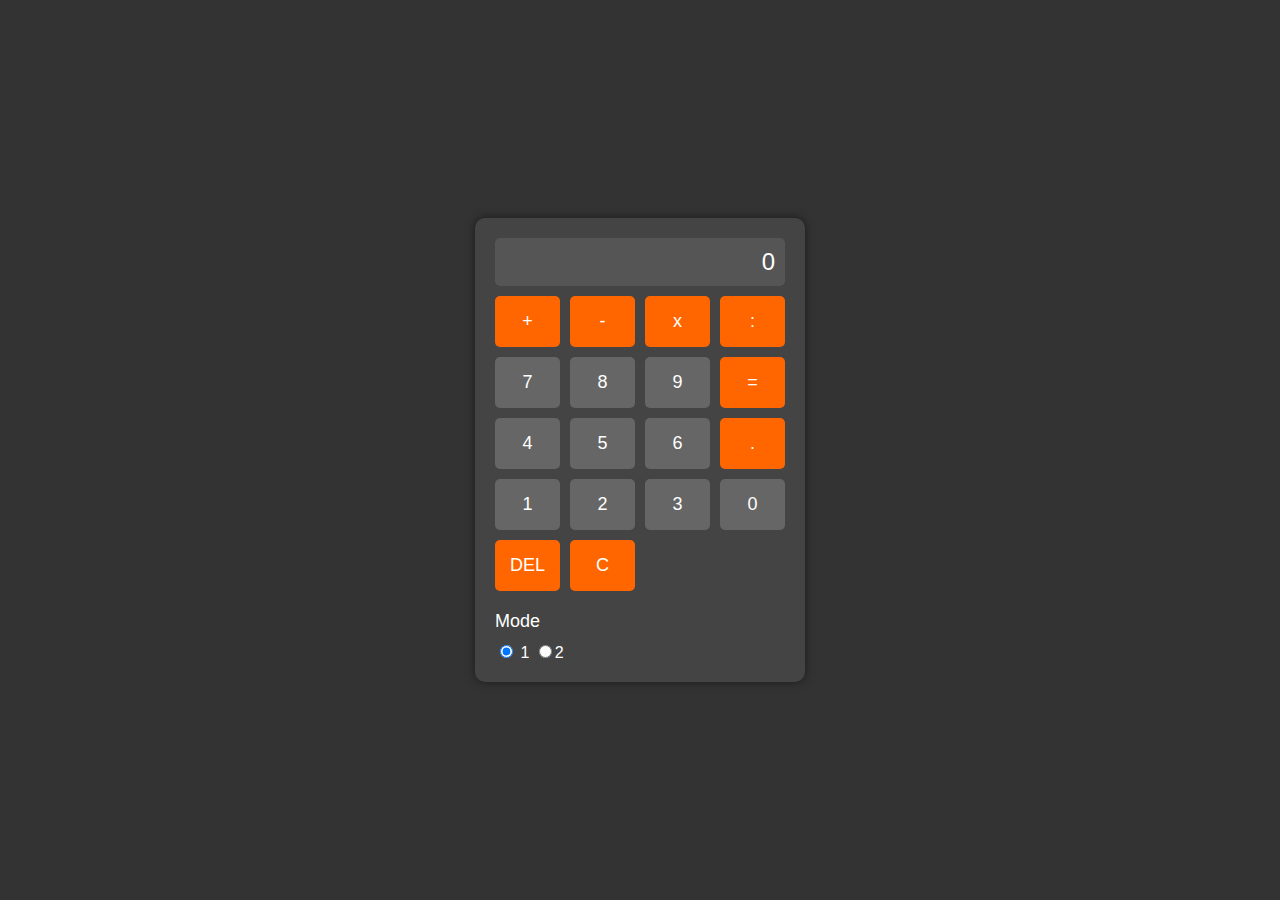
<file: index.html>
<!DOCTYPE html>
<html lang="en">
<head>
    <meta charset="UTF-8">
    <meta name="viewport" content="width=device-width, initial-scale=1.0">
    <link rel="stylesheet" href="style.css">
    <title>Intan nyebelin</title>
</head>
<body>
    <div class="calculator">
        <div class="display">
            <div class="output">0</div>
        </div>
        <div class="buttons">
            <button class="operator" onclick="appendOperator('+')">+</button>
            <button class="operator" onclick="appendOperator('-')">-</button>
            <button class="operator" onclick="appendOperator('*')">x</button>
            <button class="operator" onclick="appendOperator('/')">:</button>
            <button class="number" onclick="appendNumber('7')">7</button>
            <button class="number" onclick="appendNumber('8')">8</button>
            <button class="number" onclick="appendNumber('9')">9</button>
            <button class="operator" onclick="calculate()">=</button>
            <button class="number" onclick="appendNumber('4')">4</button>
            <button class="number" onclick="appendNumber('5')">5</button>
            <button class="number" onclick="appendNumber('6')">6</button>
            <button class="operator" onclick="appendNumber('.')">.</button>
            <button class="number" onclick="appendNumber('1')">1</button>
            <button class="number" onclick="appendNumber('2')">2</button>
            <button class="number" onclick="appendNumber('3')">3</button>
            <button class="number" onclick="appendNumber('0')">0</button>
            <button class="operator" onclick="deleteLast()">DEL</button>
            <button class="clear" onclick="clearDisplay()">C</button>
        </div>

        <!-- Modal -->
        <div id="myModal" class="modal">
            <div class="modal-content">
                <span class="close">&times;</span>
                <p>sebelumnya aku mau bilang makasi tan hehe, mungkin selama ini aku belum bisa bikin kamu nyaman sepenuhnya kaya apa yang kamu pengen masi sering bikin kesel sering ngeributin hal hal yang ga penting mungkin ya wkwk maaf kalo buat nyampeinnya agak aneh gini, kalo kamu mau marah marah aja ke aku tapi jangan ngilang wkwk kalo gasuka apa bilang aja kalo sebel bilang aja kalo aku harus gimana juga bilang aja pokoknya ada aku disini, maafin juga kalo aku gasuka kalo kamu masi hubungan sama masalalumu hehe. sering sering buat telponan yaa walopun bentar sengganya bisa ngeplongin pikiran ga si wkwk kalo di aku ya gatau kalo dikamu ditunggu buat bisa vidcallan kita ditunggu juga dibales love u nya wkwk semangat buat kita yang sama sama lagi di semester tua semoga bisa sama sama support satu sama lain ya, semangat sayang makasii makasiii <3</p>
            </div>
        </div>
  
        <div class="theme-switch">
            <div class="theme-label">Mode</div>
            <div class="radio-buttons">
                <label>
                    <input type="radio" name="theme" value="dark" onclick="toggleTheme('dark')" checked> 1
                </label>
                <label>
                    <input type="radio" name="theme" value="light" onclick="toggleTheme('light')">2
                </label>
            </div>
        </div>

    <script src="script.js"></script>
</body>
</html>
</file>
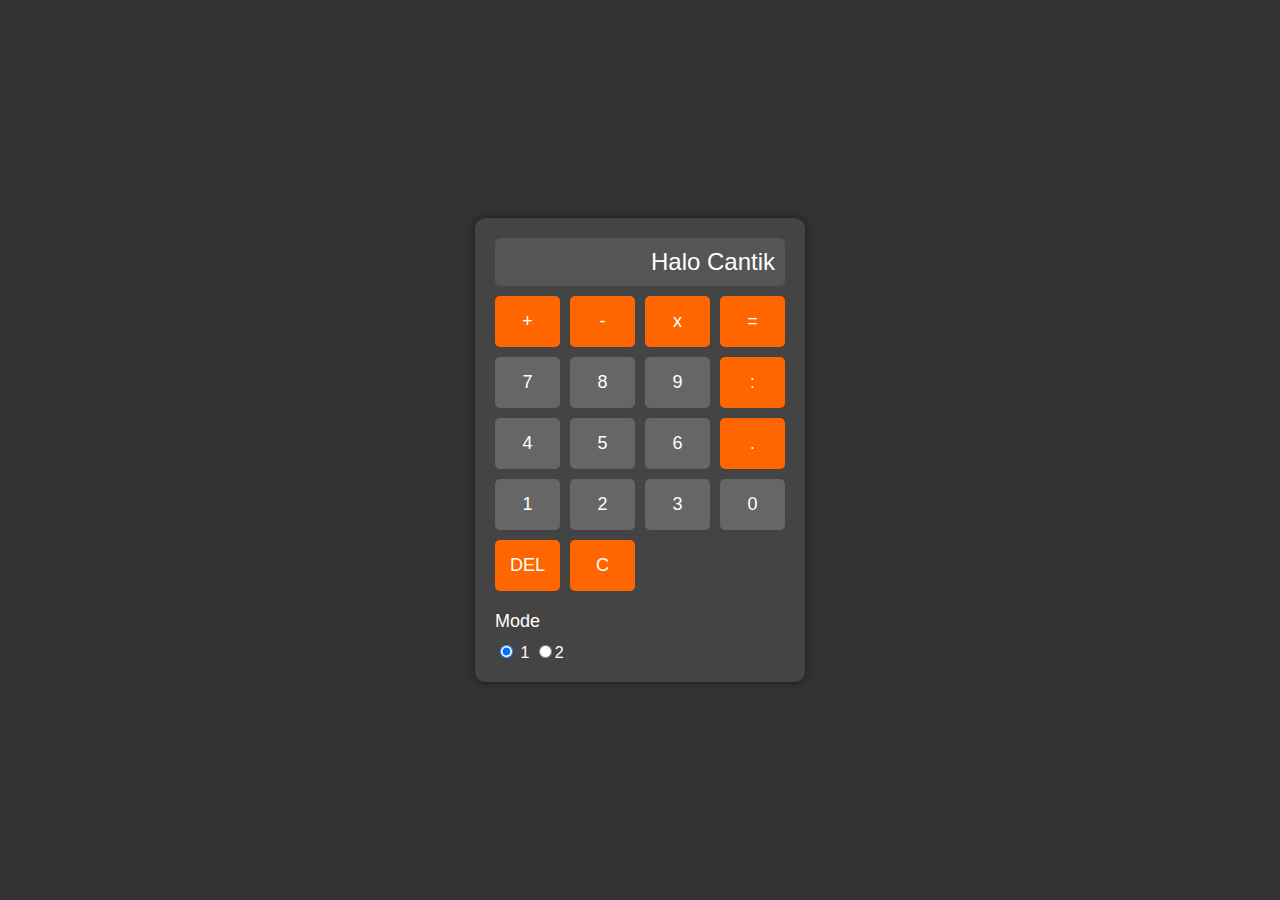
<file: page.html>
<!DOCTYPE html>
<html lang="en">
<head>
    <meta charset="UTF-8">
    <meta name="viewport" content="width=device-width, initial-scale=1.0">
    <link rel="stylesheet" href="style.css">
    <title>Intan nyebelin</title>
</head>
<body>
    <div class="calculator">
        <div class="display">
            <div class="output">Halo Cantik</div>
        </div>
        <div class="buttons">
            <button class="operator" onclick="appendOperator('+')">+</button>
            <button class="operator" onclick="appendOperator('-')">-</button>
            <button class="operator" onclick="appendOperator('*')">x</button>
            <button class="operator" onclick="calculate()">=</button>
            <button class="number" onclick="appendNumber('7')">7</button>
            <button class="number" onclick="appendNumber('8')">8</button>
            <button class="number" onclick="appendNumber('9')">9</button>
            <button class="operator" onclick="appendOperator('/')">:</button>
            <button class="number" onclick="appendNumber('4')">4</button>
            <button class="number" onclick="appendNumber('5')">5</button>
            <button class="number" onclick="appendNumber('6')">6</button>
            <button class="operator" onclick="appendNumber('.')">.</button>
            <button class="number" onclick="appendNumber('1')">1</button>
            <button class="number" onclick="appendNumber('2')">2</button>
            <button class="number" onclick="appendNumber('3')">3</button>
            <button class="number" onclick="appendNumber('0')">0</button>
            <button class="operator" onclick="deleteLast()">DEL</button>
            <button class="clear" onclick="clearDisplay()">C</button>
            
        </div>
        <div class="theme-switch">
            <div class="theme-label">Mode</div>
            <div class="radio-buttons">
                <label>
                    <input type="radio" name="theme" value="dark" onclick="toggleTheme('dark')" checked> 1
                </label>
                <label>
                    <input type="radio" name="theme" value="light" onclick="toggleTheme('light')">2
                </label>
            </div>
        </div>

    <script src="script.js"></script>
</body>
</html>
</file>
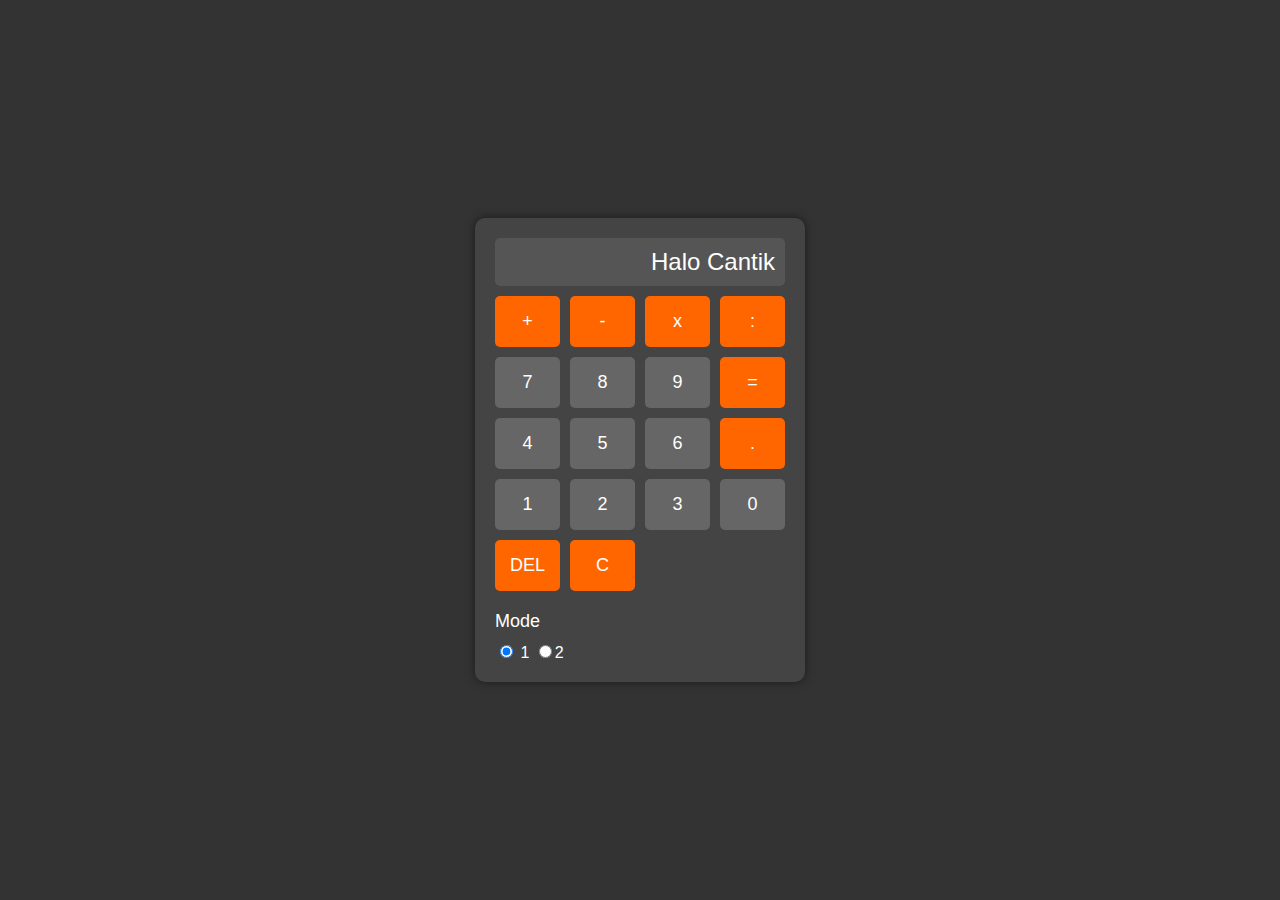
<file: syarifah.html>
<!DOCTYPE html>
<html lang="en">
<head>
    <meta charset="UTF-8">
    <meta name="viewport" content="width=device-width, initial-scale=1.0">
    <link rel="stylesheet" href="style.css">
    <title>Intan nyebelin</title>
</head>
<body>
    <div class="calculator">
        <div class="display">
            <div class="output">Halo Cantik</div>
        </div>
        <div class="buttons">
            <button class="operator" onclick="appendOperator('+')">+</button>
            <button class="operator" onclick="appendOperator('-')">-</button>
            <button class="operator" onclick="appendOperator('*')">x</button>
            <button class="operator" onclick="appendOperator('/')">:</button>
            <button class="number" onclick="appendNumber('7')">7</button>
            <button class="number" onclick="appendNumber('8')">8</button>
            <button class="number" onclick="appendNumber('9')">9</button>
            <button class="operator" onclick="calculate()">=</button>
            <button class="number" onclick="appendNumber('4')">4</button>
            <button class="number" onclick="appendNumber('5')">5</button>
            <button class="number" onclick="appendNumber('6')">6</button>
            <button class="operator" onclick="appendNumber('.')">.</button>
            <button class="number" onclick="appendNumber('1')">1</button>
            <button class="number" onclick="appendNumber('2')">2</button>
            <button class="number" onclick="appendNumber('3')">3</button>
            <button class="number" onclick="appendNumber('0')">0</button>
            <button class="operator" onclick="deleteLast()">DEL</button>
            <button class="clear" onclick="clearDisplay()">C</button>
            
        </div>
        <div class="theme-switch">
            <div class="theme-label">Mode</div>
            <div class="radio-buttons">
                <label>
                    <input type="radio" name="theme" value="dark" onclick="toggleTheme('dark')" checked> 1
                </label>
                <label>
                    <input type="radio" name="theme" value="light" onclick="toggleTheme('light')">2
                </label>
            </div>
        </div>

    <script src="script.js"></script>
</body>
</html>
</file>
<file: style.css>
body {
    background-color: #333;
    color: #fff;
    font-family: sans-serif;
    display: flex;
    justify-content: center;
    align-items: center;
    min-height: 100vh;
    margin: 0;
}

.calculator {
    background-color: #444;
    padding: 20px;
    border-radius: 10px;
    box-shadow: 0 0 10px rgba(0, 0, 0, 0.5);
}

.display {
    background-color: #555;
    padding: 10px;
    border-radius: 5px;
    font-size: 24px;
    text-align: right;
    margin-bottom: 10px;
}

.buttons {
    display: grid;
    grid-template-columns: repeat(4, 1fr);
    grid-gap: 10px;
}

button {
    background-color: #666;
    color: #fff;
    border: none;
    padding: 15px;
    border-radius: 5px;
    font-size: 18px;
    cursor: pointer;
}

button:hover {
    background-color: #777;
}

.operator {
    background-color: #ff6600;
}

.clear {
    background-color: #ff6600;
}

.equals {
    background-color: #ff6600;
    grid-column: span 2;
}

.reset {
    background-color: #ff6600;
}

.theme-switch {
    margin-top: 20px;
}

.theme-label {
    font-size: 18px;
    margin-bottom: 10px;
}

.switch {
    position: relative;
    display: inline-block;
    width: 60px;
    height: 34px;
}

.switch input {
    opacity: 0;
    width: 0;
    height: 0;
}

.slider {
    position: absolute;
    cursor: pointer;
    top: 0;
    left: 0;
    right: 0;
    bottom: 0;
    background-color: #ccc;
    -webkit-transition: .4s;
    transition: .4s;
}

.slider:before {
    position: absolute;
    content: "";
    height: 26px;
    width: 26px;
    left: 4px;
    bottom: 4px;
    background-color: white;
    -webkit-transition: .4s;
    transition: .4s;
}

input:checked + .slider {
    background-color: #2196F3;
}

input:focus + .slider {
    box-shadow: 0 0 1px #2196F3;
}

input:checked + .slider:before {
    -webkit-transform: translateX(26px);
    -ms-transform: translateX(26px);
    transform: translateX(26px);
}

.theme-dark {
    background-color: #333;
    color: #fff;
}

.theme-light {
    background-color: #560000;
    color: #fff;
}

/* Modal style */
.modal {
    display: none; 
    position: fixed; 
    z-index: 1; 
    left: 0;
    top: 0;
    width: 100%;
    height: 100%;
    background-color: rgba(0, 0, 0, 0.5); /* Background with transparency */
}

.modal-content {
    background-color: #000000;
    margin: 15% auto;
    padding: 20px;
    border: 1px solid #888;
    width: 80%;
    text-align: center;
}

.close {
    color: #aaa;
    float: right;
    font-size: 28px;
    font-weight: bold;
}

.close:hover,
.close:focus {
    color: black;
    text-decoration: none;
    cursor: pointer;
}
</file>
